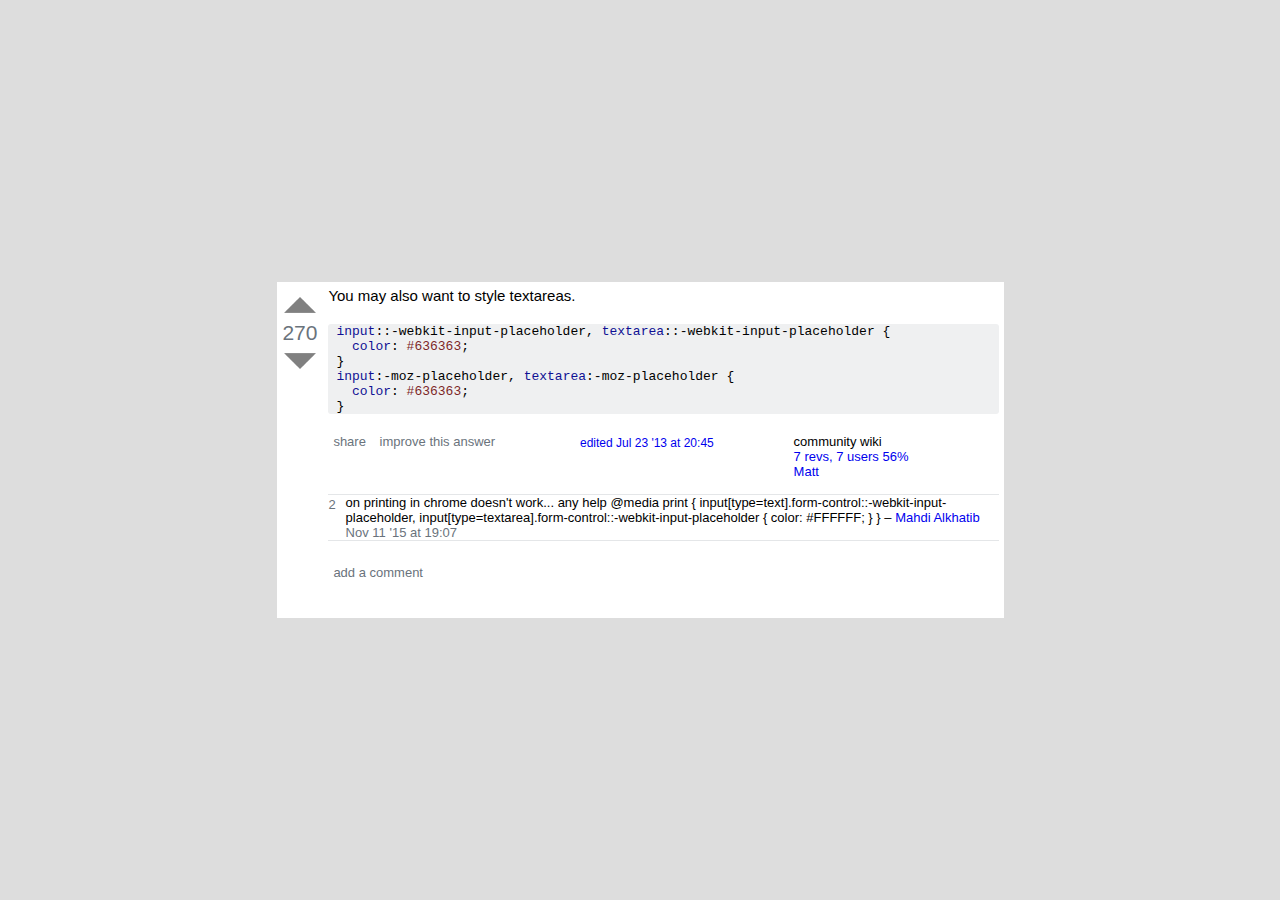
<file: index.html>
<!DOCTYPE html>
<html lang="en">
<head>
	<meta charset="UTF-8">
	<link rel="stylesheet" type="text/css" href="styles.css">
</head>
<body>

<main>

	<div id="rating">
		<span></span>
		<span>270</span>
		<span></span>
	</div>
	
	<div id="commentbody">
	
		<span class="also">You may also want to style textareas.</span>
		
		<code>
			<div><span class="darkbluetext">input</span>::-webkit-input-placeholder, <span class="darkbluetext">textarea</span>::-webkit-input-placeholder { 
  <span class="darkbluetext">color</span>: <span class="darkredtext">#636363</span>; 
}</div>
			<div><span class="darkbluetext">input</span>:-moz-placeholder, <span class="darkbluetext">textarea</span>:-moz-placeholder { 
  <span class="darkbluetext">color</span>: <span class="darkredtext">#636363</span>; 
}</div>
		</code>
		
		<div id="links_and_stuff">
			<span>
				<a href="#" class="graytext">share</a>
				<a href="#" class="graytext">improve this answer</a>
			</span>
			<a href="#" class="edited bluelink">edited Jul 23 '13 at 20:45</a>
			<span id="wiki">
				community wiki
				<a href="#" class="bluelink">7 revs, 7 users 56%</a>
				<a href="#" class="bluelink">Matt</a>
			</span>
		</div>
		
		<div id="quote">
			<span class="graytext">2</span>
			<span>on printing in chrome doesn't work... any help @media print { input[type=text].form-control::-webkit-input-placeholder, 
				  input[type=textarea].form-control::-webkit-input-placeholder { color: #FFFFFF; } } – <a href="#" class="bluelink">Mahdi Alkhatib</a>
				  <span class="graytext" style="margin:0">Nov 11 '15 at 19:07</span>
			</span>
		</div>
		
		<a href="#" class="graytext">add a comment</a>
		
	</div>
</main>

</body>
</html>
</file>
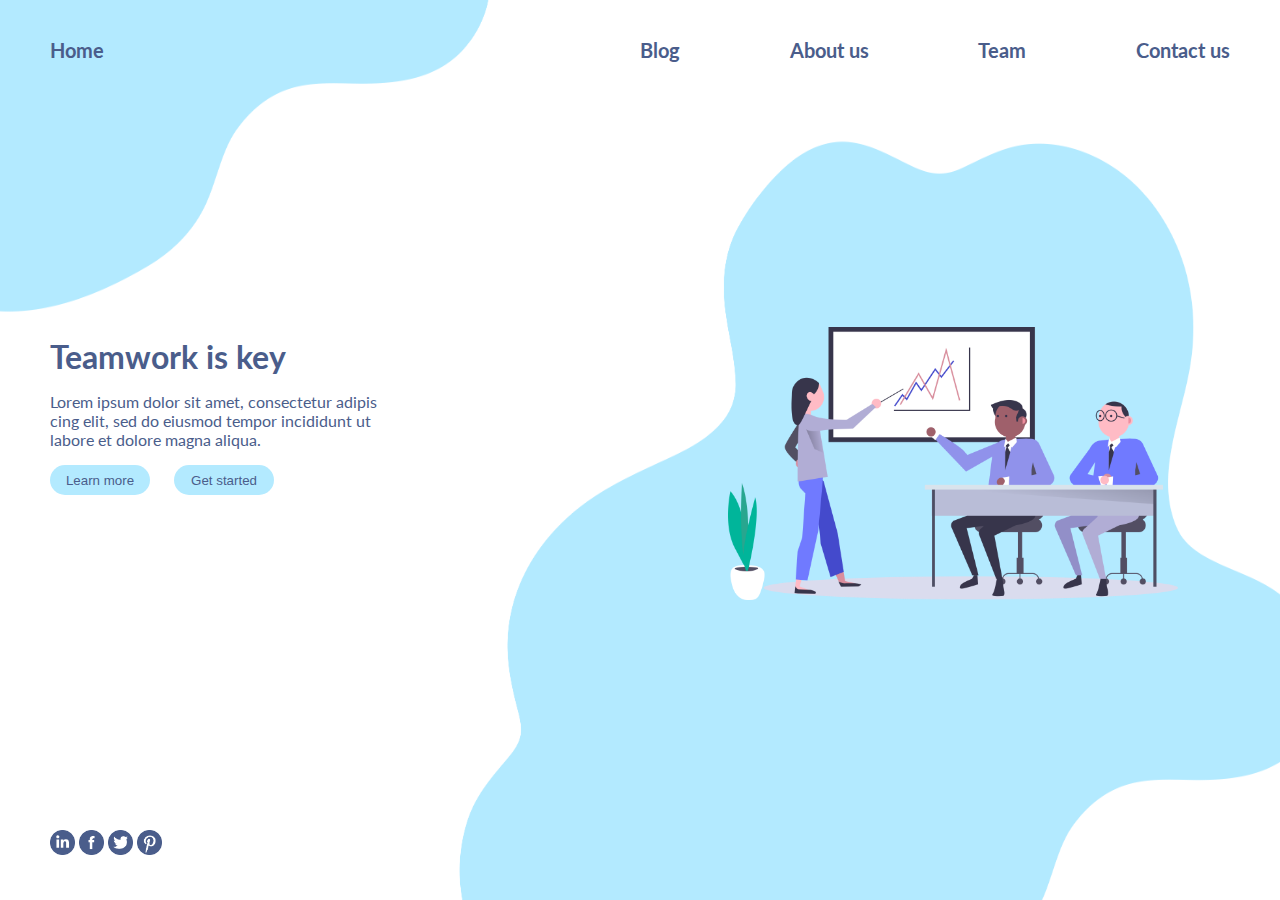
<file: mockup/index.html>
<!DOCTYPE html>
<html lang="en">

<head>
	<meta charset="UTF-8">
	<link rel="stylesheet" type="text/css" href="css/styles.css">
	<link href="https://fonts.googleapis.com/css?family=Lato&display=swap" rel="stylesheet">
</head>

<body>

	<main>
		<section id="menu">
			<a href="#">Home</a>
			<nav>
				<a href="#">Blog</a>
				<a href="#">About us</a>
				<a href="#">Team</a>
				<a href="#">Contact us</a>
			</nav>
		</section>

		<section class="content">
			<div>
				<h2>Teamwork is key</h2>
				<p>
					Lorem ipsum dolor sit amet, consectetur adipis
					cing elit, sed do eiusmod tempor incididunt ut labore et dolore magna aliqua.
				</p>
				<div>
					<button>Learn more</button>
					<button>Get started</button>
				</div>
			</div>
			<div>
				<img src="assets/people.png" />
			</div>
		</section>

		<section id="icons">
			<img src="assets/in.png" alt="">
			<img src="assets/fb.png" alt="">
			<img src="assets/twitter.png" alt="">
			<img src="assets/pinterest.png" alt="">
		</section>
	</main>

</body>

</html>
</file>
<file: styles.css>
body{
	background:#ddd;
	font-family:Arial,"Helvetica Neue",Helvetica,sans-serif;
	display:flex;
	justify-content:center;
	align-items:center;
	height:100vh;
	width:100vw;
	margin:0;
	padding:0;
}

main{
	position:relative;
	display:flex;
	background:#fff;
	align-items:stretch;
	width:727px;
	height:336px;
	font-size:13px;
}

#rating{
	width:50px;
	padding:5px;
	box-sizing:border-box;
	display:flex;
	flex-direction:column;
	justify-content:flex-start;
	align-items:center;
	padding-top:15px;
}

#rating span:nth-child(2){
	color:#6a737c;
	font-size:21px;
}

#rating span:nth-child(odd){
	display:inline-block;
	width:32px;
	height:24px;
	background-image:url('assets/arrow_down.png'); 
	background-size:cover;
	cursor:pointer;
}

#rating span:nth-child(odd):hover{
	filter: invert(55%) sepia(64%) saturate(1680%) hue-rotate(346deg) brightness(100%) contrast(92%);
}

#rating span:nth-child(1){
	-moz-transform: scaleY(-1);
    -o-transform: scaleY(-1);
    -webkit-transform: scaleY(-1);
    transform: scaleY(-1);
}

#commentbody{
	width:100%;
	padding:5px 5px 15px;
	display:flex;
	flex-direction:column;
	align-items:stretch;
	justify-content:baseline;
}

#links_and_stuff{
	display:flex;
	align-items:flex-start;
	justify-content:space-between;
	padding-right:90px;
	margin-bottom:15px;
}

.also{
	font-size:15px;
}

code{
	display:flex;
	flex-direction:column;
	font-family:Consolas,Menlo,Monaco,Lucida Console,Liberation Mono,DejaVu Sans Mono,Bitstream Vera Sans Mono,Courier New,monospace,sans-serif;
	margin:20px 0 20px;
	padding:0 8px;
	border-radius:3px;
	background:#eff0f1
}

code div{
	white-space: pre;
}

.darkbluetext{
	color:#101094 
}

.darkredtext{
	color:#7D2727
}

.graytext{
	color:#6a737c;
	text-decoration:none;
	margin:auto 5px;
}

.bluelink{
	color:#0077CС;
	text-decoration:none;
}

.bluelink:hover{
	color:#3caaff
}

#wiki{
	display:flex;
	flex-direction:column;
}
.edited{
	font-size:12px;
	margin-top:2px
}

#quote{
	display:flex;
	justify-content:space-between;
	align-items:flex-start;
	border-top:1px solid #e4e6e8;
	border-bottom:1px solid #e4e6e8;
}

#quote span:first-child{
	margin:2px 0 0;
	padding-right: 10px
}
</file>
<file: mockup/css/styles.css>
*{
	color:#4a5d8b
}

body{
	background-image:  url('../assets/bg.png');
	background-repeat: no-repeat;
	background-size:100% 100%;
	background-attachment: fixed;
	font-family: 'Lato',sans-serif;
	padding:0 50px;
	margin:0;
	height:100vh
	
	
}

main{
	width:100%;
	height:100%;
	box-sizing:border-box;
	display:flex;
	flex-direction: column;
	justify-content:space-between
}

a{
	text-decoration:none;
	font-size:20px;
	cursor:pointer;
	font-weight:700
}

a:hover{
	color:#4a5d8b60

}


#menu{
	display:flex;
	align-items:center;
	justify-content:space-between;
	height:100px;
}

nav{
	width:50%;
	display:inherit;
	justify-content:space-between;

}

.content{
	display:flex;
	justify-content:space-between;
	padding-right: 50px;
}

.content>div{
	width:40%;
	height:100%
}

.content>div:first-child{
	width:50%;
	height:100%;
	max-width:350px;
}
.content img {
	width:100%;
	min-width:300px;
	max-width:450px;
}

button{
	background:#b3eaff;
	outline:none;
	border:none;
	border-radius:50px;
	width:100px;
	height:30px;
	line-height:30px;
	cursor:pointer;
	margin-right:20px;
}

button:active{
	background:#b3eaff90;
	color:#000
}

h2{
	font-size:32px;
	margin:10px 0
}

#icons{
	height: 70px;
}

#icons img{
	width:25px;
	height:25px;
}
</file>
